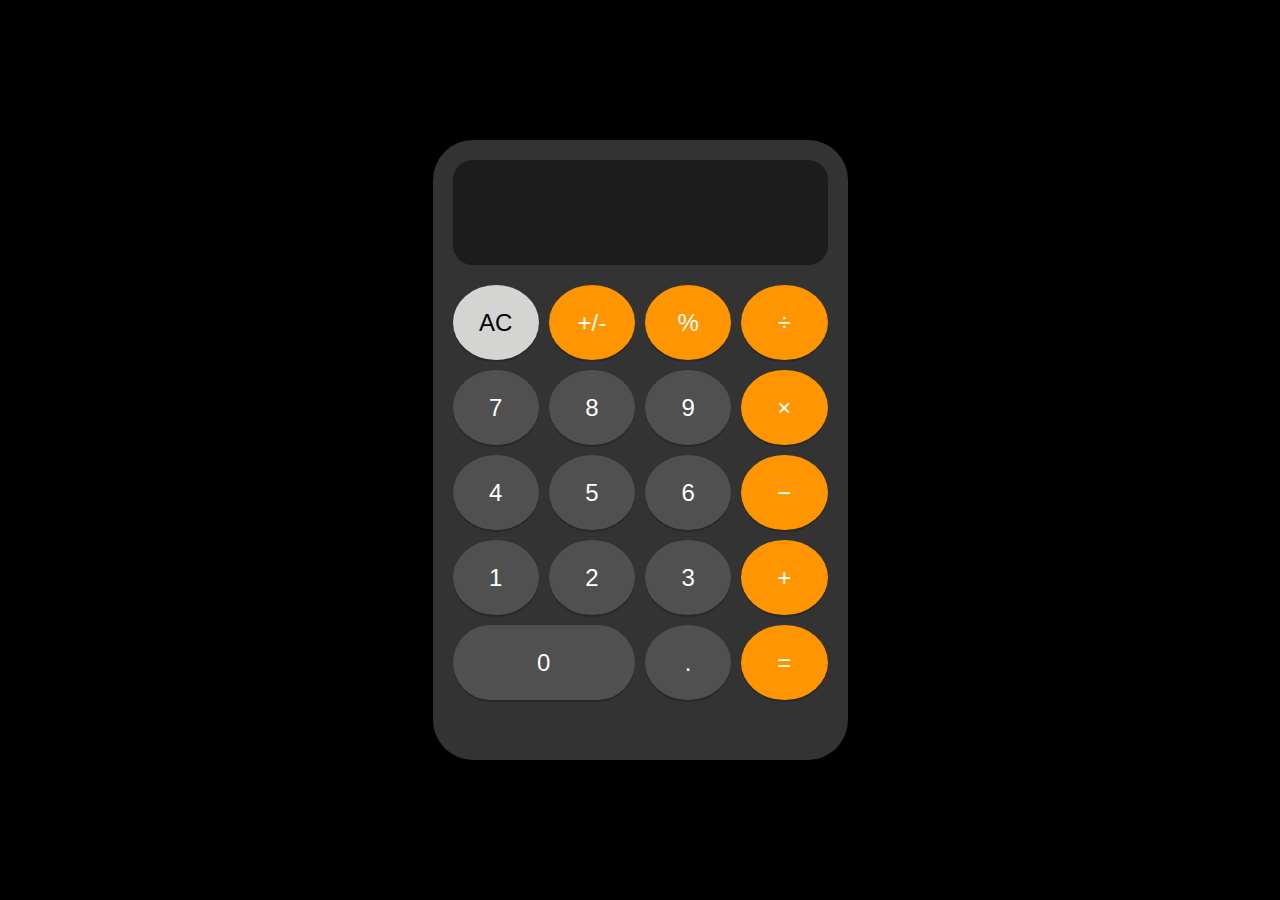
<file: calculator.html>
<!DOCTYPE html>
<html lang="en">

<head>
    <meta charset="UTF-8">
    <meta name="viewport" content="width=device-width, initial-scale=1.0">
    <title>Calculator</title>
    <link rel="stylesheet" href="calculator.css">
</head>

<body>
    <div class="calculator">
        <div class="display">
            <input type="text" id="display" disabled>
        </div>
        <div class="buttons">
            <button class="btn clear-btn" onclick="clearDisplay()">AC</button>
            <button class="btn operator-btn" onclick="appendToDisplay('+/-')">+/-</button>
            <button class="btn operator-btn" onclick="appendToDisplay('%')">%</button>
            <button class="btn operator-btn" onclick="appendToDisplay('/')">÷</button>
            <button class="btn" onclick="appendToDisplay('7')">7</button>
            <button class="btn" onclick="appendToDisplay('8')">8</button>
            <button class="btn" onclick="appendToDisplay('9')">9</button>
            <button class="btn operator-btn" onclick="appendToDisplay('*')">×</button>
            <button class="btn" onclick="appendToDisplay('4')">4</button>
            <button class="btn" onclick="appendToDisplay('5')">5</button>
            <button class="btn" onclick="appendToDisplay('6')">6</button>
            <button class="btn operator-btn" onclick="appendToDisplay('-')">−</button>
            <button class="btn" onclick="appendToDisplay('1')">1</button>
            <button class="btn" onclick="appendToDisplay('2')">2</button>
            <button class="btn" onclick="appendToDisplay('3')">3</button>
            <button class="btn operator-btn" onclick="appendToDisplay('+')">+</button>
            <button class="btn zero-btn" onclick="appendToDisplay('0')">0</button>
            <button class="btn" onclick="appendToDisplay('.')">.</button>
            <button class="btn equal-btn" onclick="calculate()">=</button>
        </div>
    </div>
   
</body>

</html>


<script>
    function clearDisplay() {
        document.getElementById('display').value = '';
    }

    function appendToDisplay(value) {
        let display = document.getElementById('display');
        if (value === '+/-') {
            if (display.value.startsWith('-')) {
                display.value = display.value.substring(1);
            } else {
                display.value = '-' + display.value;
            }
        } else if (value === '%') {
            display.value = (parseFloat(display.value) / 100).toString();
        } else {
            display.value += value;
        }
    }

    function calculate() {
        let display = document.getElementById('display');
        try {
            display.value = eval(display.value.replace('×', '*').replace('÷', '/'));
        } catch (e) {
            display.value = 'Error';
        }
    }

    document.addEventListener('keydown', function (event) {
        const key = event.key;
        if (key >= '0' && key <= '9') {
            appendToDisplay(key);
        } else if (key === '.') {
            appendToDisplay('.');
        } else if (key === '+') {
            appendToDisplay('+');
        } else if (key === '-') {
            appendToDisplay('-');
        } else if (key === '*') {
            appendToDisplay('*');
        } else if (key === '/') {
            appendToDisplay('/');
        } else if (key === 'Enter' || key === '=') {
            calculate();
        } else if (key === 'Backspace') {
            let display = document.getElementById('display');
            display.value = display.value.slice(0, -1);
        } else if (key === 'Escape') {
            clearDisplay();
        }
    });
</script>
</body>

</html>
</file>
<file: calculator.css>
body {
    display: flex;
    justify-content: center;
    align-items: center;
    height: 100vh;
    background-color: #000;
    margin: 0;
    font-family: 'Helvetica Neue', Helvetica, Arial, sans-serif;
}

.calculator {
    width: 375px;
    /* Adjusted width to match iPhone calculator */
    height: 580px;
    /* Adjusted height to match iPhone calculator */
    border-radius: 40px;
    overflow: hidden;
    box-shadow: 0 10px 20px rgba(0, 0, 0, 0.3);
    background-color: #333;
    padding: 20px;
    /* Padding to better match the look */
}

.display {
    display: flex;
    justify-content: flex-end;
    align-items: center;
    padding: 20px;
    background-color: #1c1c1c;
    border-radius: 20px;
    /* Rounded corners for display */
    margin-bottom: 20px;
    /* Spacing below the display */
}

.display input {
    width: 100%;
    font-size: 2.5em;
    text-align: right;
    border: none;
    background-color: #1c1c1c;
    color: #fff;
    padding: 10px;
    /* Padding inside the display for better spacing */
    box-sizing: border-box;
}

.buttons {
    display: grid;
    grid-template-columns: repeat(4, 1fr);
    gap: 10px;
    /* Gap between buttons */
}

.btn {
    display: flex;
    justify-content: center;
    align-items: center;
    font-size: 1.5em;
    border: none;
    background-color: #505050;
    color: white;
    cursor: pointer;
    outline: none;
    transition: background-color 0.3s, transform 0.1s;
    border-radius: 50%;
    /* Rounded buttons */
    box-shadow: 0 2px rgba(0, 0, 0, 0.2);
    height: 75px;
    /* Consistent button height */
}

.btn:hover {
    background-color: #696969;
}

.btn:active {
    transform: scale(0.95);
    /* Button press effect */
}

.zero-btn {
    grid-column: span 2;
    border-radius: 50px;
    /* Adjusted for wide button */
    height: 75px;
    /* Adjusted height */
}

.equal-btn {
    background-color: #ff9500;
    color: white;
    border-radius: 50%;
    height: 75px;
    /* Consistent button height */
}

.equal-btn:hover {
    background-color: #e58e00;
}

.operator-btn {
    background-color: #ff9500;
    color: white;
    border-radius: 50%;
    height: 75px;
    /* Consistent button height */
}

.operator-btn:hover {
    background-color: #e58e00;
}

.clear-btn {
    background-color: #d4d4d2;
    color: black;
    border-radius: 50%;
    height: 75px;
    /* Consistent button height */
}

.clear-btn:hover {
    background-color: #c7c7cc;
}
</file>
